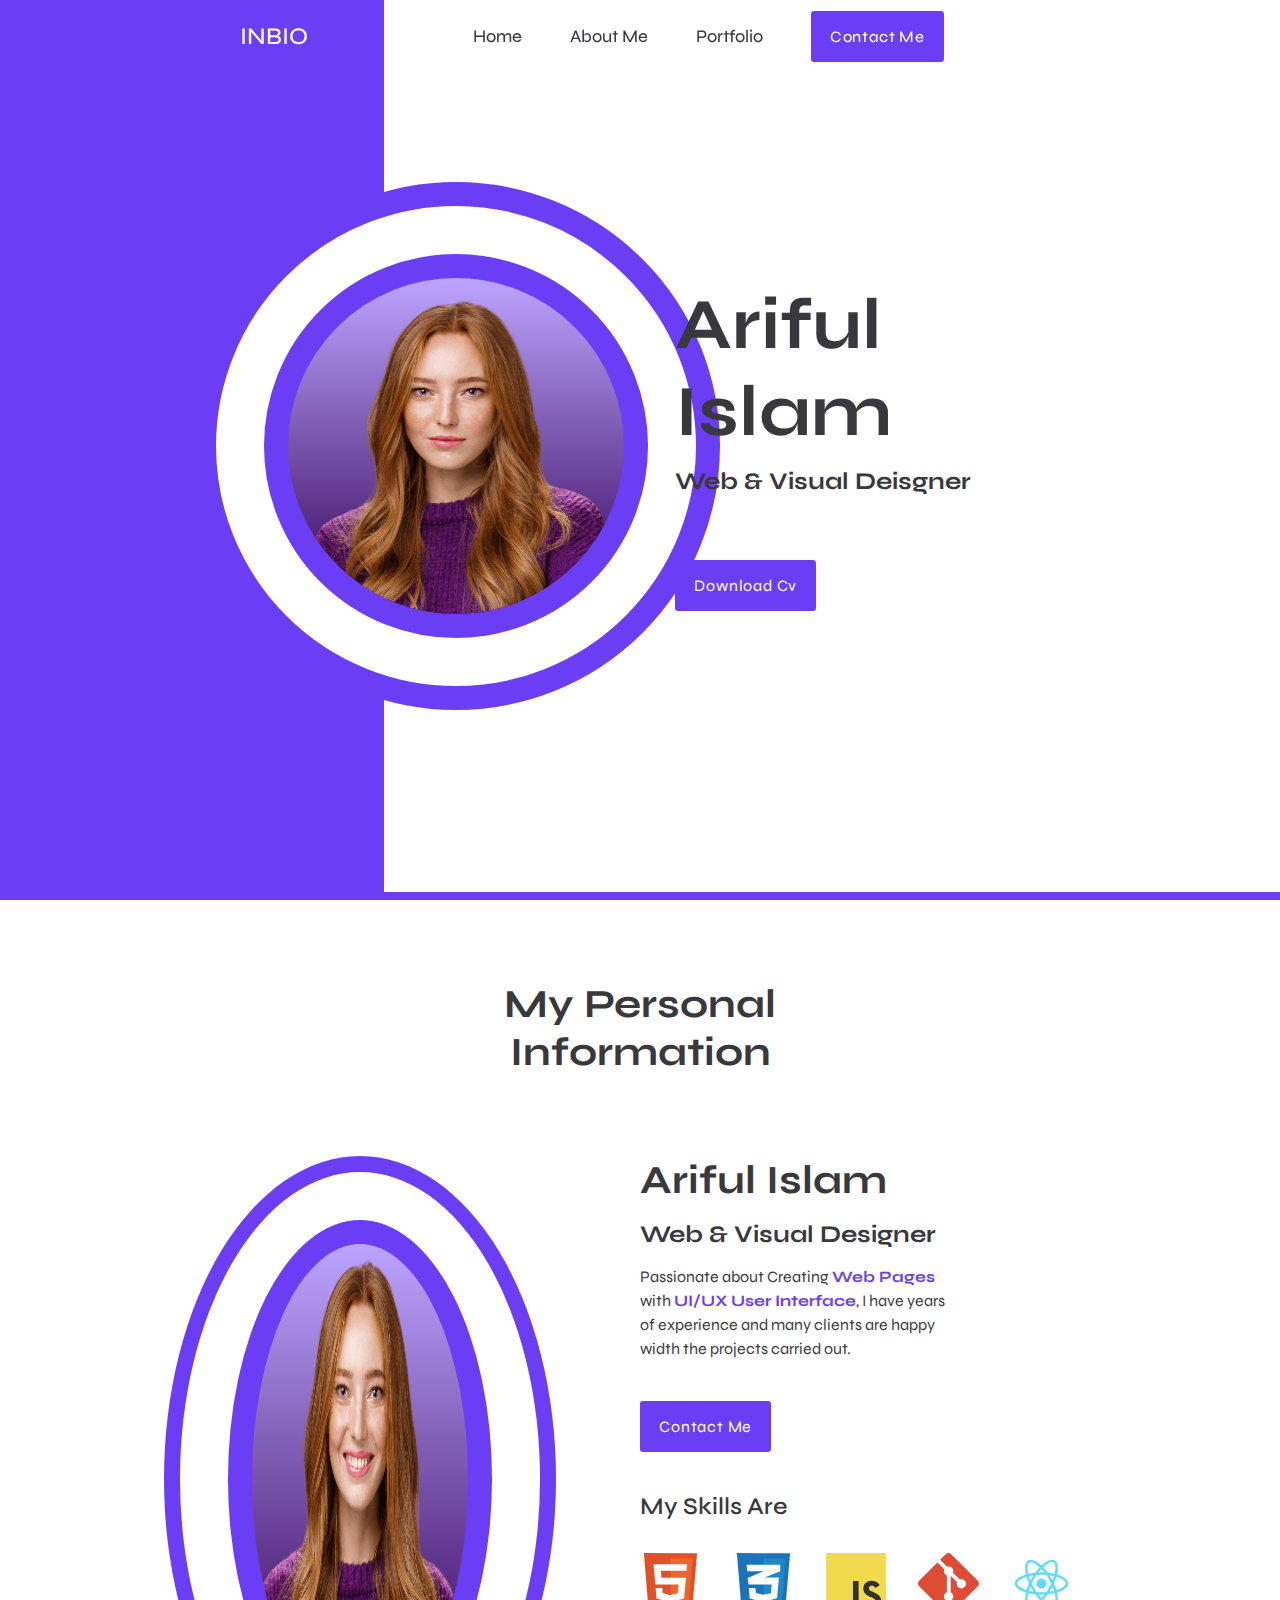
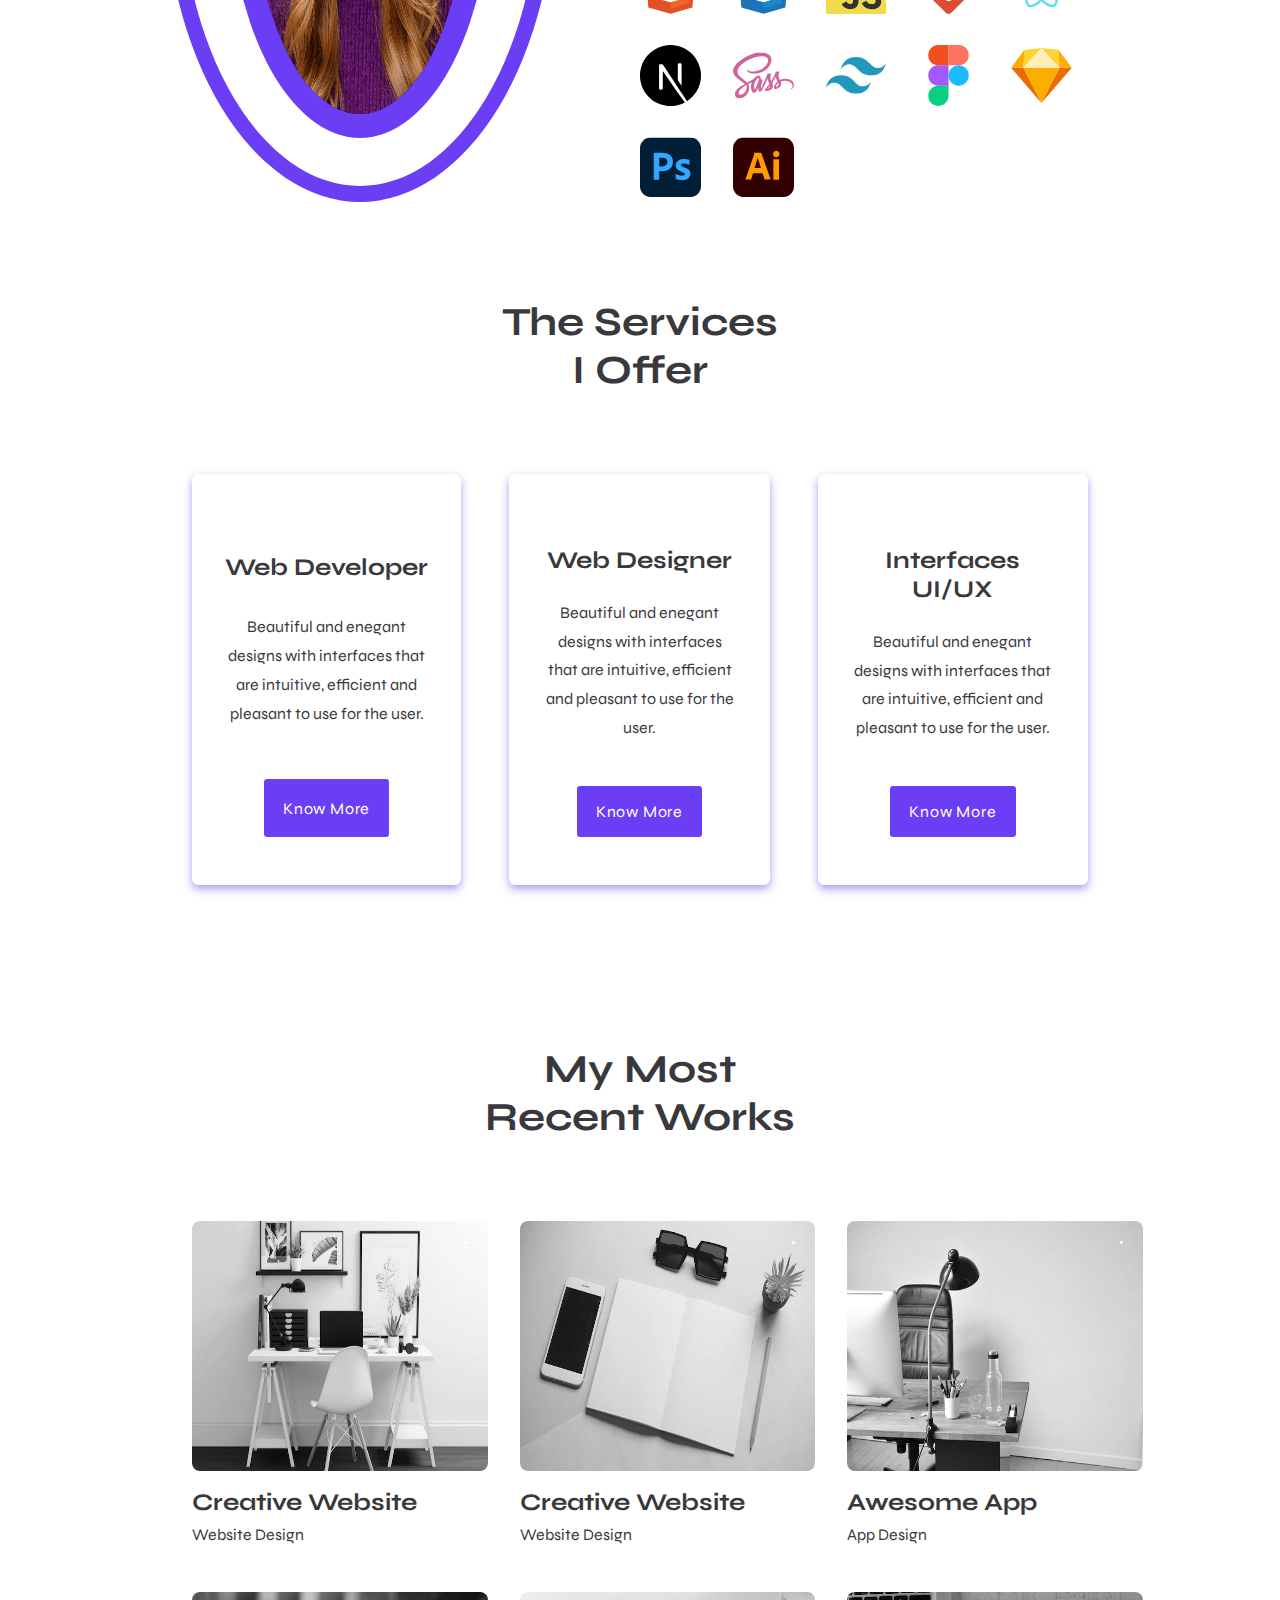
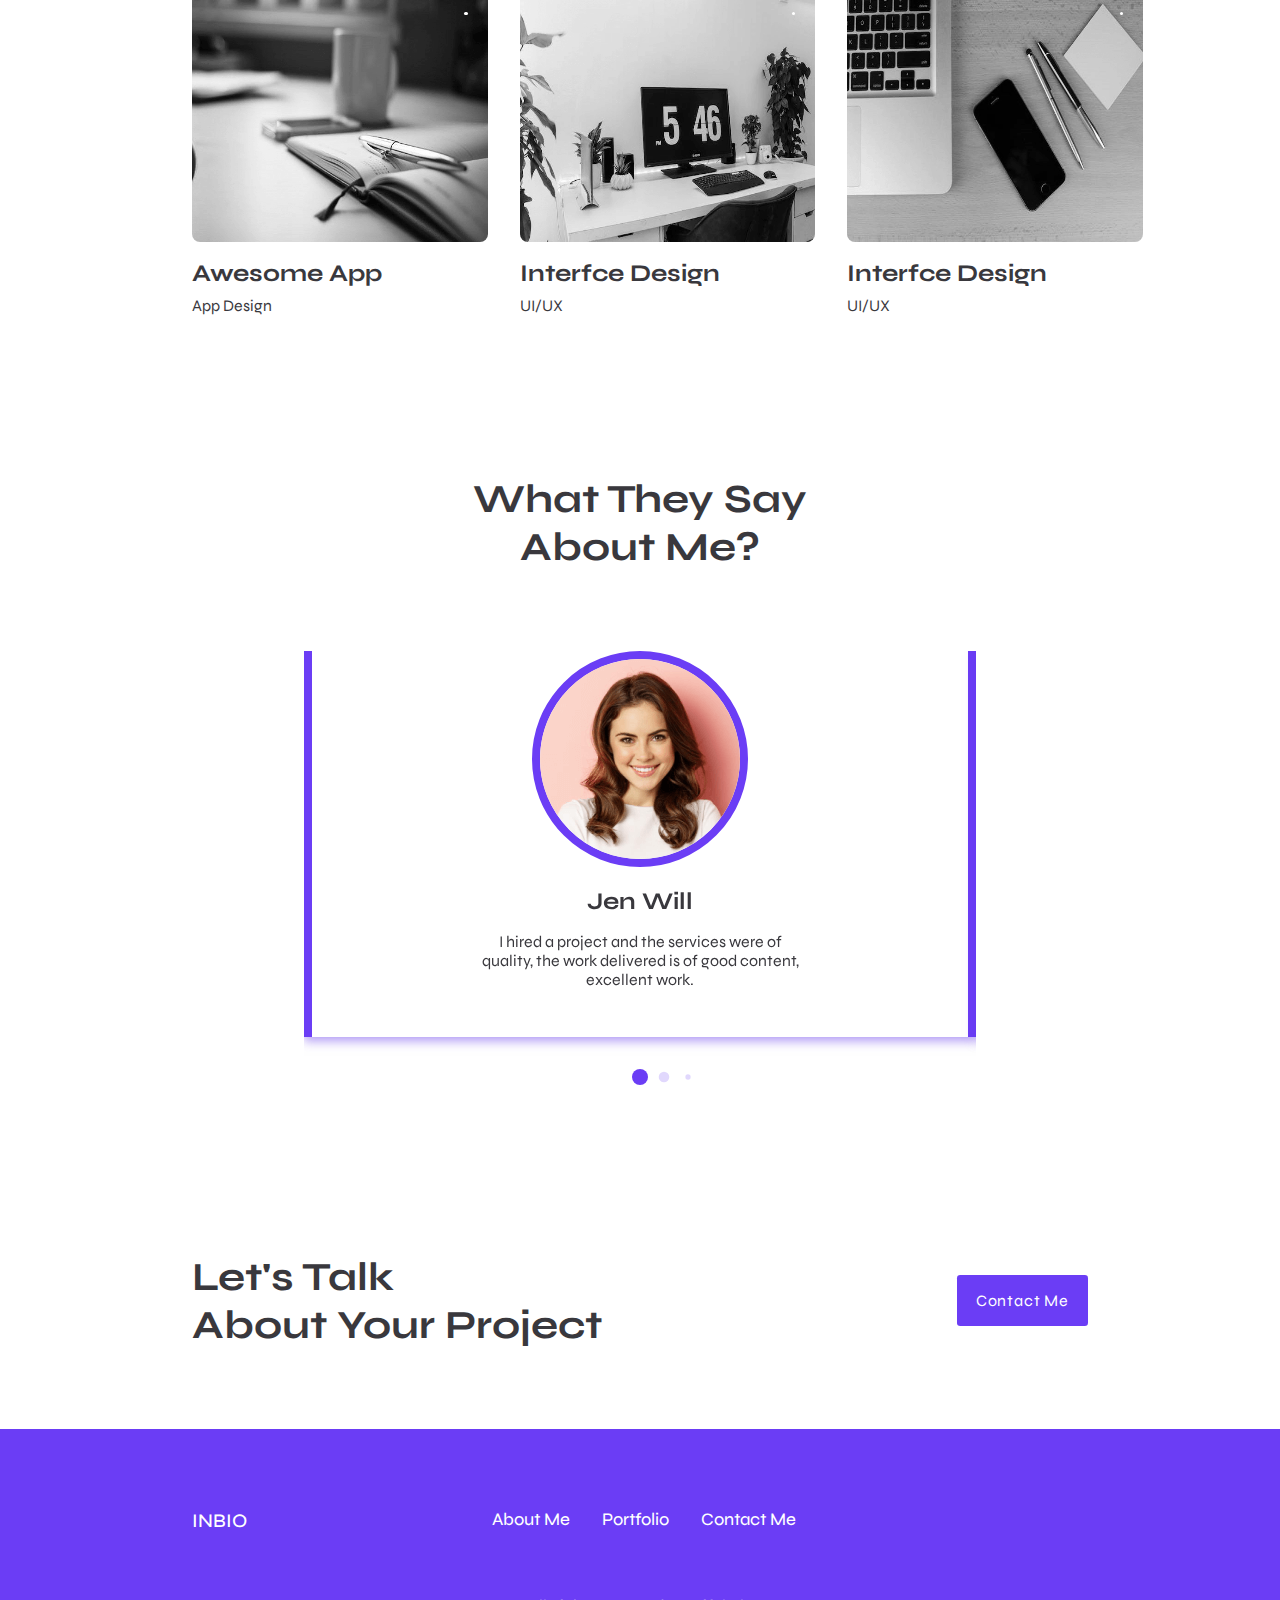
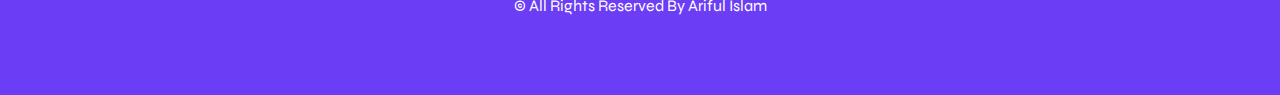
<file: index.html>
<!DOCTYPE html>
<html lang="en">
<head>
    <meta charset="UTF-8">
    <meta name="viewport" content="width=device-width, initial-scale=1.0">
    <!---------------------- Font Awesome cdn link ---------------------->
    <link rel="stylesheet" href="https://cdnjs.cloudflare.com/ajax/libs/font-awesome/6.5.1/css/all.min.css" integrity="sha512-DTOQO9RWCH3ppGqcWaEA1BIZOC6xxalwEsw9c2QQeAIftl+Vegovlnee1c9QX4TctnWMn13TZye+giMm8e2LwA==" crossorigin="anonymous" referrerpolicy="no-referrer" />
    <!---------------------- aso animation cdn link ---------------------->
    <link rel="stylesheet" href="https://unpkg.com/aos@next/dist/aos.css" />
    <!---------------------- swiper js css cdn link ---------------------->
    <link rel="stylesheet" href="https://cdn.jsdelivr.net/npm/swiper@11/swiper-bundle.min.css" />
    <!---------------------- css file link ---------------------->
    <link rel="stylesheet" href="style.css">
    <title>Personal Portfolio</title>
</head> 
<body>
<!---------------------- header start ---------------------->
    <header id="header">
        <nav class="flex_between" id="nav">
            <a href="index.html" class="logo">Inbio</a>

            <div class="nav_group">
                <ul class="nav_list">
                    <li><a href="index.html" class="nav_link">Home</a></li>
                    <li><a href="about.html" class="nav_link">About Me</a></li>
                    <li><a href="work.html" class="nav_link">Portfolio</a></li>
                    <li><a href="contact.html" class="nav_link nav_button button">Contact Me</a></li>

                    <div class="nav_close">
                        <i class="fa fa-xmark"></i>
                    </div>
                </ul>
                <!-- theme icon -->
                <div>
                    <i class="fa-regular fa-moon theme"></i>
                </div>

                <!-- menu icon -->
                <div>
                    <i class="fa fa-bars menu"></i>
                </div>
            </div>
        </nav>
    </header>
    
<!---------------------- hero start ---------------------->
    <main id="main">
        <section class="hero section">
            <div class="hero_left_content grid">
                <div class="ractangle"></div>
                <div class="perfil_container">
                    <div class="perfil_content grid">
                        <img src="./images/home-perfil.png" alt="img" class="hero_img">
                    </div>
                </div>
            </div>
            <div class="hero_right_content">
                <div class="hero_data">
                    <h1 class="hero_name">Ariful Islam</h1>
                    <h2 class="hero_profession">Web & Visual Deisgner</h2>

                    <div class="hero_social social_link">
                        <a href="https://www.github.com" class="hero_social_link" target="_blank"><i class="fa-brands fa-github"></i></a>
                        <a href="https://www.linkedin.com" class="hero_social_link" target="_blank"><i class="fa-brands fa-linkedin"></i></a>
                        <a href="https://www.whatsapp.com" class="hero_social_link" target="_blank"><i class="fa-brands fa-whatsapp"></i></a>
                    </div>
                </div>
                <a href="" class="hero_button button" download="">Download Cv</a>
            </div>
        </section>
    </main>

<!---------------------- hero start ---------------------->
    <section class="about ">
        <h1 class="title about_title">My Personal <br> Information</h1>

        <div class="about_container grid">
            <div class="about_left_content">
                <div>
                    <img src="images/about-perfil.png" alt="img" class="about_img">
                </div>
            </div>

            <div class="about_right_content">
                <h1 class="about_name">Ariful Islam</h1>
                <h2 class="about_profession">Web & Visual Designer</h2>
                <p class="about_desc">Passionate about Creating <b>Web Pages</b> with <b>UI/UX User Interface</b>, I have years of experience and many clients are happy width the projects carried out.</p>
                <a href="#" class="about_button button">Contact Me</a>

                <div class="about_skills">
                    <p class="about_skill_title">My Skills Are</p>

                    <div class="about_skill_container">
                        <a href="#"><img src="images/about-html.svg" alt="img" class="about_skill_img"></a>
                        <a href="#"><img src="images/about-css.svg" alt="img" class="about_skill_img"></a>
                        <a href="#"><img src="images/about-javascript.svg" alt="img" class="about_skill_img"></a>
                        <a href="#"><img src="images/about-git.svg" alt="img" class="about_skill_img"></a>
                        <a href="#"><img src="images/about-react.svg" alt="img" class="about_skill_img"></a>
                        <a href="#"><img src="images/about-next-js.svg" alt="img" class="about_skill_img"></a>
                        <a href="#"><img src="images/about-sass.svg" alt="img" class="about_skill_img"></a>
                        <a href="#"><img src="images/about-tailwind-css.svg" alt="img" class="about_skill_img"></a>
                        <a href="#"><img src="images/about-figma.svg" alt="img" class="about_skill_img"></a>
                        <a href="#"><img src="images/about-sketch.svg" alt="img" class="about_skill_img"></a>
                        <a href="#"><img src="images/about-photoshop.svg" alt="img" class="about_skill_img"></a>
                        <a href="#"><img src="images/about-illustrator.svg" alt="img" class="about_skill_img"></a>
                    </div>
                </div>
            </div>
        </div>
    </section>

<!---------------------- services start ---------------------->
    <section class="services section">
        <h1 class="title">The Services <br> I Offer</h1>
        <div class="serivces_container">
            <article class="services_card" id="1">
                <i class="fa-solid fa-code"></i>
                <h2>Web Developer</h2>
                <p class="services_desc">
                    Beautiful and enegant designs with interfaces that are intuitive, efficient and pleasant to use for the user.
                </p>
                <button class="services_button button">Know More</button>

                <div class="services_modal">
                    <div class="services_modal_content">
                        <i class="fa-solid fa-xmark services_modal_close"></i>
                        <h2 class="services_modal_title">Web Developer</h2>
                        <ul class="services_modal_list">
                            <li class="services_modal_item">Create professional and quality websites at the client's request.</li>
                            <li class="services_modal_item">I do web design in prototypes.</li>
                            <li class="services_modal_item">I position your website with advanced SEO.</li>
                            <li class="services_modal_item">I solve performance problems on web pages.</li>
                            
                        </ul>
                    </div>
                </div>
            </article>

            <article class="services_card" id="2">
                <i class="fa-solid fa-pen-nib"></i>
                <h2>Web Designer</h2>
                <p class="services_desc">
                    Beautiful and enegant designs with interfaces that are intuitive, efficient and pleasant to use for the user.
                </p>
                <button class="services_button button">Know More</button>

                <div class="services_modal">
                    <div class="services_modal_content">
                        <i class="fa-solid fa-xmark services_modal_close"></i>
                        <h2 class="services_modal_title">Web Designer</h2>
                        <ul class="services_modal_list">
                            <li class="services_modal_item">Create professional and quality websites at the client's request.</li>
                            <li class="services_modal_item">I do web design in prototypes.</li>
                            <li class="services_modal_item">I position your website with advanced SEO.</li>
                            <li class="services_modal_item">I solve performance problems on web pages.</li>
                        </ul>
                    </div>
                </div>
            </article>

            <article class="services_card" id="3">
                <i class="fa-solid fa-film"></i>
                <h2>Interfaces UI/UX</h2>
                <p class="services_desc">
                    Beautiful and enegant designs with interfaces that are intuitive, efficient and pleasant to use for the user.
                </p>
                <button class="services_button button">Know More</button>

                <div class="services_modal">
                    <div class="services_modal_content">
                        <i class="fa-solid fa-xmark services_modal_close"></i>
                        <h2 class="services_modal_title">Interfaces UI/UX</h2>
                        <ul class="services_modal_list">
                            <li class="services_modal_item">Create professional and quality websites at the client's request.</li>
                            <li class="services_modal_item">I do web design in prototypes.</li>
                            <li class="services_modal_item">I position your website with advanced SEO.</li>
                            <li class="services_modal_item">I solve performance problems on web pages.</li>
                        </ul>
                    </div>
                </div>
            </article>
        </div>
   </section>

<!---------------------- work start ---------------------->
    <section class="work section">
        <h1 class="title">My Most <br> Recent Works</h1>

        <div class="work_container">
            <article class="work_card">
                <a href="#" target="_blank" class="work_link">
                    <img src="images/work-1.png" alt="img" class="work_img">
                    <i class="fa fa-arrow-circle-right work_icon"></i>
                </a>

                <h2 class="work_title">Creative Website</h2>
                <span class="work_subtitle">Website Design</span>
            </article>

            <article class="work_card">
                <a href="#" target="_blank" class="work_link">
                    <img src="images/work-2.png" alt="img" class="work_img">
                    <i class="fa fa-arrow-circle-right work_icon"></i>
                </a>

                <h2 class="work_title">Creative Website</h2>
                <span class="work_subtitle">Website Design</span>
            </article>

            <article class="work_card">
                <a href="#" target="_blank" class="work_link">
                    <img src="images/work-3.png" alt="img" class="work_img">
                    <i class="fa fa-arrow-circle-right work_icon"></i>
                </a>

                <h2 class="work_title">Awesome App</h2>
                <span class="work_subtitle">App Design</span>
            </article>

            <article class="work_card">
                <a href="#" target="_blank" class="work_link">
                    <img src="images/work-4.png" alt="img" class="work_img">
                    <i class="fa fa-arrow-circle-right work_icon"></i>
                </a>

                <h2 class="work_title">Awesome App</h2>
                <span class="work_subtitle">App Design</span>
            </article>

            <article class="work_card">
                <a href="#" target="_blank" class="work_link">
                    <img src="images/work-5.png" alt="img" class="work_img">
                    <i class="fa fa-arrow-circle-right work_icon"></i>
                </a>

                <h2 class="work_title">Interfce Design</h2>
                <span class="work_subtitle">UI/UX</span>
            </article>

            <article class="work_card">
                <a href="#" target="_blank" class="work_link">
                    <img src="images/work-6.png" alt="img" class="work_img">
                    <i class="fa fa-arrow-circle-right work_icon"></i>
                </a>

                <h2 class="work_title">Interfce Design</h2>
                <span class="work_subtitle">UI/UX</span>
            </article>
        </div>
    </section>

<!---------------------- testimonial start ---------------------->
    <section class="testimonial section">
        <h1 class="title">What They Say <br> About Me?</h1>

        <div class="testimonial_container swiper mySwiper">
            <div class="testimonial_content swiper-wrapper">
                <article class="testimonial_card grid swiper-slide">
                        <div class="testimonial_border">
                            <img src="images/testimonial-1.png" alt="img" class="testimonial_img">
                        </div>

                        <h2 class="testimonial_name">Jen Will</h2>
                        <p class="testimonial_desc">
                            I hired a project and the services were of quality, the 
                            work delivered is of good content, excellent work.
                        </p>
                </article>

                <article class="testimonial_card grid swiper-slide">
                        <div class="testimonial_border">
                            <img src="images/testimonial-2.png" alt="img" class="testimonial_img">
                        </div>

                        <h2 class="testimonial_name">Real Loz</h2>
                        <p class="testimonial_desc">
                            I hired a project and the services were of quality, the 
                            work delivered is of good content, excellent work.
                        </p>
                </article>

                <article class="testimonial_card grid swiper-slide">
                        <div class="testimonial_border">
                            <img src="images/testimonial-3.png" alt="img" class="testimonial_img">
                        </div>

                        <h2 class="testimonial_name">Mey Doth</h2>
                        <p class="testimonial_desc">
                            I hired a project and the services were of quality, the 
                            work delivered is of good content, excellent work.
                        </p>
                </article>

                <article class="testimonial_card grid swiper-slide">
                        <div class="testimonial_border">
                            <img src="images/testimonial-4.png" alt="img" class="testimonial_img">
                        </div>

                        <h2 class="testimonial_name">Celi Phet</h2>
                        <p class="testimonial_desc">
                            I hired a project and the services were of quality, the 
                            work delivered is of good content, excellent work.
                        </p>
                </article>
            </div>
            <div class="swiper-pagination"></div>
        </div>
   </section>

<!---------------------- contact start ---------------------->
   <section class="contact section flex_between" id="contact">
        <h1 class="title contact_title">Let's Talk <br> About Your Project</h1>

        <a href="Contact.html" class="contact_button button">Contact Me</a>
   </section>

<!---------------------- footer start ---------------------->
    <footer>
        <section class="section footer_container">
            <div class="footer_content flex_between">
                <a href="Index.html" class="footer_logo">INBIO</a>

                <ul class="footer_links">
                    <li><a href="About.html" class="footer_link">About Me</a></li>
                    <li><a href="Work.html" class="footer_link">Portfolio</a></li>
                    <li><a href="Contact.html" class="footer_link">Contact Me</a></li>
                </ul>

                <div class="footer_social">
                    <a href="https://www.facebook.com" target="_blank" class="footer_social_link"><i class="fa-brands fa-facebook"></i></a>
                    <a href="https://www.instagram.com" target="_blank" class="footer_social_link"><i class="fa-brands fa-instagram"></i></a>
                    <a href="https://www.twitter.com" target="_blank" class="footer_social_link"><i class="fa-brands fa-twitter"></i></a>
                    <a href="https://www.linkedin.com" target="_blank" class="footer_social_link"><i class="fa-brands fa-linkedin"></i></a>
                </div>
            </div>

            <span class="footer_copy">
                &#169; All Rights Reserved By Ariful Islam
            </span>
        </section>
   </footer>

<!---------------------- bottom to top ---------------------->
   <a href="#main" class="scroll_up" data-aos="fade-up">
    <i class="fa fa-arrow-up"></i>
    </a>

<!---------------------- aso animation cdn link ---------------------->
    <script src="https://unpkg.com/aos@next/dist/aos.js"></script>
    <script>
    AOS.init();
    </script>

<!---------------------- swiper js script cdn link ---------------------->
    <script src="https://cdn.jsdelivr.net/npm/swiper@11/swiper-bundle.min.js"></script>
<!---------------------- js file link ---------------------->
   <script src="script.js"></script>
</body>
</html>
</file>
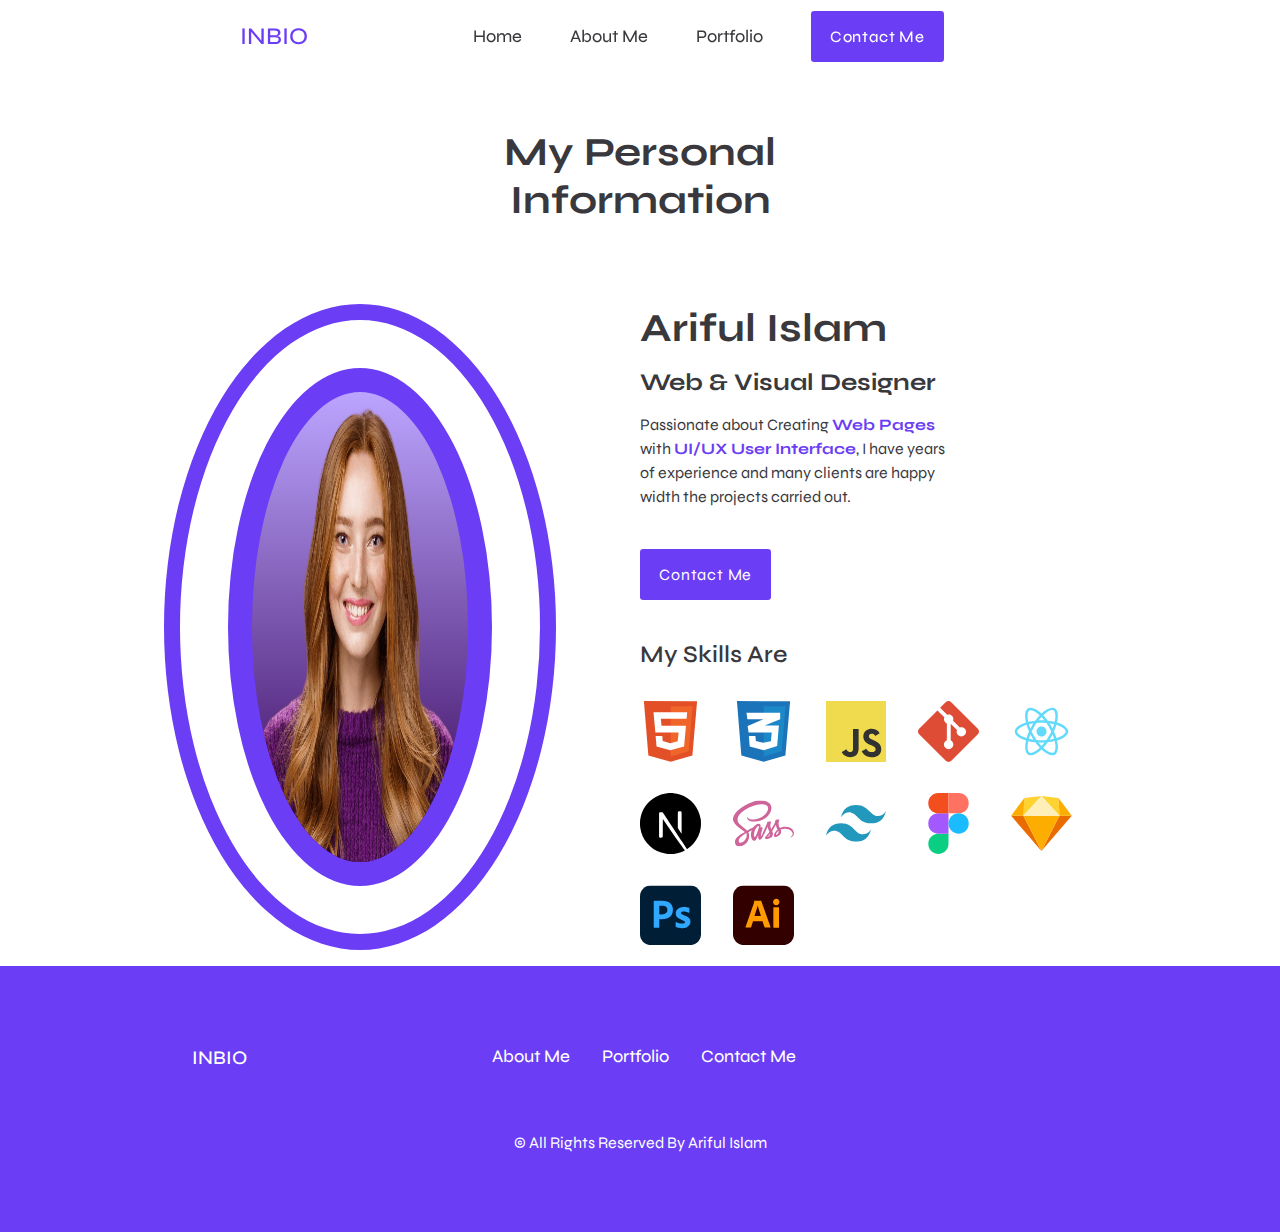
<file: about.html>
<!DOCTYPE html>
<html lang="en">
<head>
    <meta charset="UTF-8">
    <meta name="viewport" content="width=device-width, initial-scale=1.0">
    <!---------------------- Font Awesome cdn link ---------------------->
    <link rel="stylesheet" href="https://cdnjs.cloudflare.com/ajax/libs/font-awesome/6.5.1/css/all.min.css" integrity="sha512-DTOQO9RWCH3ppGqcWaEA1BIZOC6xxalwEsw9c2QQeAIftl+Vegovlnee1c9QX4TctnWMn13TZye+giMm8e2LwA==" crossorigin="anonymous" referrerpolicy="no-referrer" />
    <!---------------------- swiper js css cdn link ---------------------->
    <link rel="stylesheet" href="https://cdn.jsdelivr.net/npm/swiper@11/swiper-bundle.min.css" />
    <!---------------------- css file link ---------------------->
    <link rel="stylesheet" href="style.css">
    <title>Personal Portfolio</title>
</head>
<body>
<!---------------------- header start ---------------------->
    <header id="header">
        <nav class="flex_between pages_header">
            <a href="index.html" class="logo">Inbio</a>

            <div class="nav_group">
                <ul class="nav_list">
                    <li><a href="index.html" class="nav_link">Home</a></li>
                    <li><a href="about.html" class="nav_link">About Me</a></li>
                    <li><a href="work.html" class="nav_link">Portfolio</a></li>
                    <li><a href="contact.html" class="nav_link nav_button button">Contact Me</a></li>

                    <div class="nav_close">
                        <i class="fa fa-xmark"></i>
                    </div>
                </ul>

                <!-- theme icon -->
                <div>
                    <i class="fa-regular fa-moon theme"></i>
                </div>
                
                <!-- menu icon -->
                <div>
                    <i class="fa fa-bars menu"></i>
                </div>
            </div>
        </nav>
    </header>
    
<!---------------------- about start ---------------------->
    <section class="about pages">
        <h1 class="title">My Personal <br> Information</h1>

        <div class="about_container grid">
            <div class="about_left_content">
                <div>
                    <img src="images/about-perfil.png" alt="img" class="about_img">
                </div>
            </div>

            <div class="about_right_content">
                <h1 class="about_name">Ariful Islam</h1>
                <h2 class="about_profession">Web & Visual Designer</h2>
                <p class="about_desc">Passionate about Creating <b>Web Pages</b> with <b>UI/UX User Interface</b>, I have years of experience and many clients are happy width the projects carried out.</p>
                <a href="#" class="about_button button">Contact Me</a>

                <div class="about_skills">
                    <p class="about_skill_title">My Skills Are</p>

                    <div class="about_skill_container">
                        <a href="#"><img src="images/about-html.svg" alt="img" class="about_skill_img"></a>
                        <a href="#"><img src="images/about-css.svg" alt="img" class="about_skill_img"></a>
                        <a href="#"><img src="images/about-javascript.svg" alt="img" class="about_skill_img"></a>
                        <a href="#"><img src="images/about-git.svg" alt="img" class="about_skill_img"></a>
                        <a href="#"><img src="images/about-react.svg" alt="img" class="about_skill_img"></a>
                        <a href="#"><img src="images/about-next-js.svg" alt="img" class="about_skill_img"></a>
                        <a href="#"><img src="images/about-sass.svg" alt="img" class="about_skill_img"></a>
                        <a href="#"><img src="images/about-tailwind-css.svg" alt="img" class="about_skill_img"></a>
                        <a href="#"><img src="images/about-figma.svg" alt="img" class="about_skill_img"></a>
                        <a href="#"><img src="images/about-sketch.svg" alt="img" class="about_skill_img"></a>
                        <a href="#"><img src="images/about-photoshop.svg" alt="img" class="about_skill_img"></a>
                        <a href="#"><img src="images/about-illustrator.svg" alt="img" class="about_skill_img"></a>
                    </div>
                </div>
            </div>
        </div>
    </section>

<!---------------------- footer start ---------------------->
    <footer>
        <section class="section footer_container">
            <div class="footer_content flex_between">
                <a href="Index.html" class="footer_logo">INBIO</a>

                <ul class="footer_links">
                    <li><a href="About.html" class="footer_link">About Me</a></li>
                    <li><a href="Work.html" class="footer_link">Portfolio</a></li>
                    <li><a href="Contact.html" class="footer_link">Contact Me</a></li>
                </ul>

                <div class="footer_social">
                    <a href="" target="_blank" class="footer_social_link"><i class="fa-brands fa-facebook"></i></a>
                    <a href="" target="_blank" class="footer_social_link"><i class="fa-brands fa-instagram"></i></a>
                    <a href="" target="_blank" class="footer_social_link"><i class="fa-brands fa-twitter"></i></a>
                    <a href="" target="_blank" class="footer_social_link"><i class="fa-brands fa-linkedin"></i></a>
                </div>
            </div>

            <span class="footer_copy">
                &#169; All Rights Reserved By Ariful Islam
            </span>
        </section>
   </footer>


<!---------------------- swiper js script cdn link ---------------------->
<script src="https://cdn.jsdelivr.net/npm/swiper@11/swiper-bundle.min.js"></script>
<!---------------------- js file link ---------------------->
   <script src="script.js"></script>
</body>
</html>
</file>
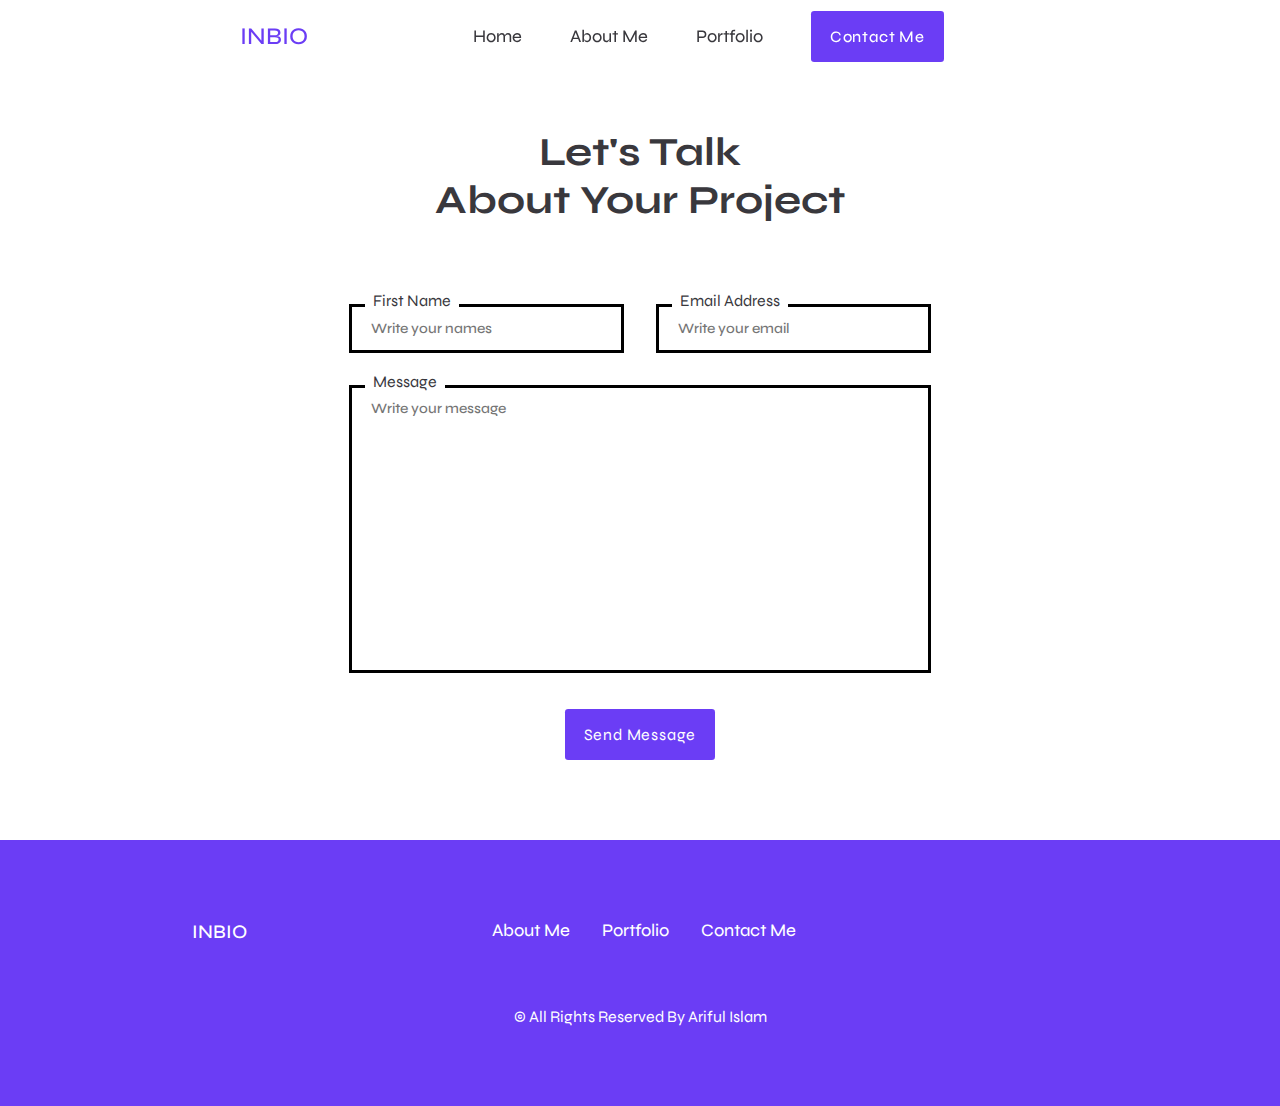
<file: contact.html>
<!DOCTYPE html>
<html lang="en">
<head>
    <meta charset="UTF-8">
    <meta name="viewport" content="width=device-width, initial-scale=1.0">
    <!---------------------- Font Awesome cdn link ---------------------->
    <link rel="stylesheet" href="https://cdnjs.cloudflare.com/ajax/libs/font-awesome/6.5.1/css/all.min.css" integrity="sha512-DTOQO9RWCH3ppGqcWaEA1BIZOC6xxalwEsw9c2QQeAIftl+Vegovlnee1c9QX4TctnWMn13TZye+giMm8e2LwA==" crossorigin="anonymous" referrerpolicy="no-referrer" />
    <!---------------------- swiper js css cdn link ---------------------->
    <link rel="stylesheet" href="https://cdn.jsdelivr.net/npm/swiper@11/swiper-bundle.min.css" />
    <!---------------------- css file link ---------------------->
    <link rel="stylesheet" href="style.css">
    <title>Personal Portfolio</title>
</head>
<body>
<!---------------------- header start ---------------------->
    <header id="header">
        <nav class="flex_between pages_header">
            <a href="index.html" class="logo">Inbio</a>

            <div class="nav_group">
                <ul class="nav_list">
                    <li><a href="index.html" class="nav_link">Home</a></li>
                    <li><a href="about.html" class="nav_link">About Me</a></li>
                    <li><a href="work.html" class="nav_link">Portfolio</a></li>
                    <li><a href="contact.html" class="nav_link nav_button button">Contact Me</a></li>

                    <div class="nav_close">
                        <i class="fa fa-xmark"></i>
                    </div>
                </ul>

                <!-- theme icon -->
                <div>
                    <i class="fa-regular fa-moon theme"></i>
                </div>

                <!-- menu icon -->
                <div>
                    <i class="fa fa-bars menu"></i>
                </div>
            </div>
        </nav>
    </header>

    <!---------------------- contact start ---------------------->
    <main class="main pages">
        <section class="contact section">
            <h1 class="title">Let's Talk <br> About Your Project</h1>
    
                <form action="" class="contact_form" id="contact_form">
                    <div class="contact_group">
                        <div class="contact_box">
                            <input type="text" name="user_name" id="name" required placeholder="Write your names" class="contact_input">
                            <label for="" class="contact_label">First Name</label>
                        </div>
    
                        <div class="contact_box">
                            <input type="email" name="user_email" id="email" required placeholder="Write your email" class="contact_input">
                            <label for="email" class="contact_label">Email Address</label>
                        </div>
                    </div>
    
                    <div class="contact_box contact_area_box">
                        <textarea name="user_message" id="message" class="contact_input contact_area" required placeholder="Write your message"></textarea>
                        <label for="message" class="contact_label">Message</label>
                    </div>
    
                    <button type="submit" class="contact_send button">Send Message</button>
                </form>
        </section>
       </main>

<!---------------------- footer start ---------------------->
    <footer>
        <section class="section footer_container">
            <div class="footer_content flex_between">
                <a href="Index.html" class="footer_logo">INBIO</a>

                <ul class="footer_links">
                    <li><a href="About.html" class="footer_link">About Me</a></li>
                    <li><a href="Work.html" class="footer_link">Portfolio</a></li>
                    <li><a href="Contact.html" class="footer_link">Contact Me</a></li>
                </ul>

                <div class="footer_social">
                    <a href="" target="_blank" class="footer_social_link"><i class="fa-brands fa-facebook"></i></a>
                    <a href="" target="_blank" class="footer_social_link"><i class="fa-brands fa-instagram"></i></a>
                    <a href="" target="_blank" class="footer_social_link"><i class="fa-brands fa-twitter"></i></a>
                    <a href="" target="_blank" class="footer_social_link"><i class="fa-brands fa-linkedin"></i></a>
                </div>
            </div>

            <span class="footer_copy">
                &#169; All Rights Reserved By Ariful Islam
            </span>
        </section>
   </footer>


<!---------------------- swiper js script cdn link ---------------------->
<script src="https://cdn.jsdelivr.net/npm/swiper@11/swiper-bundle.min.js"></script>
<!---------------------- js file link ---------------------->
   <script src="script.js"></script>
</body>
</html>
</file>
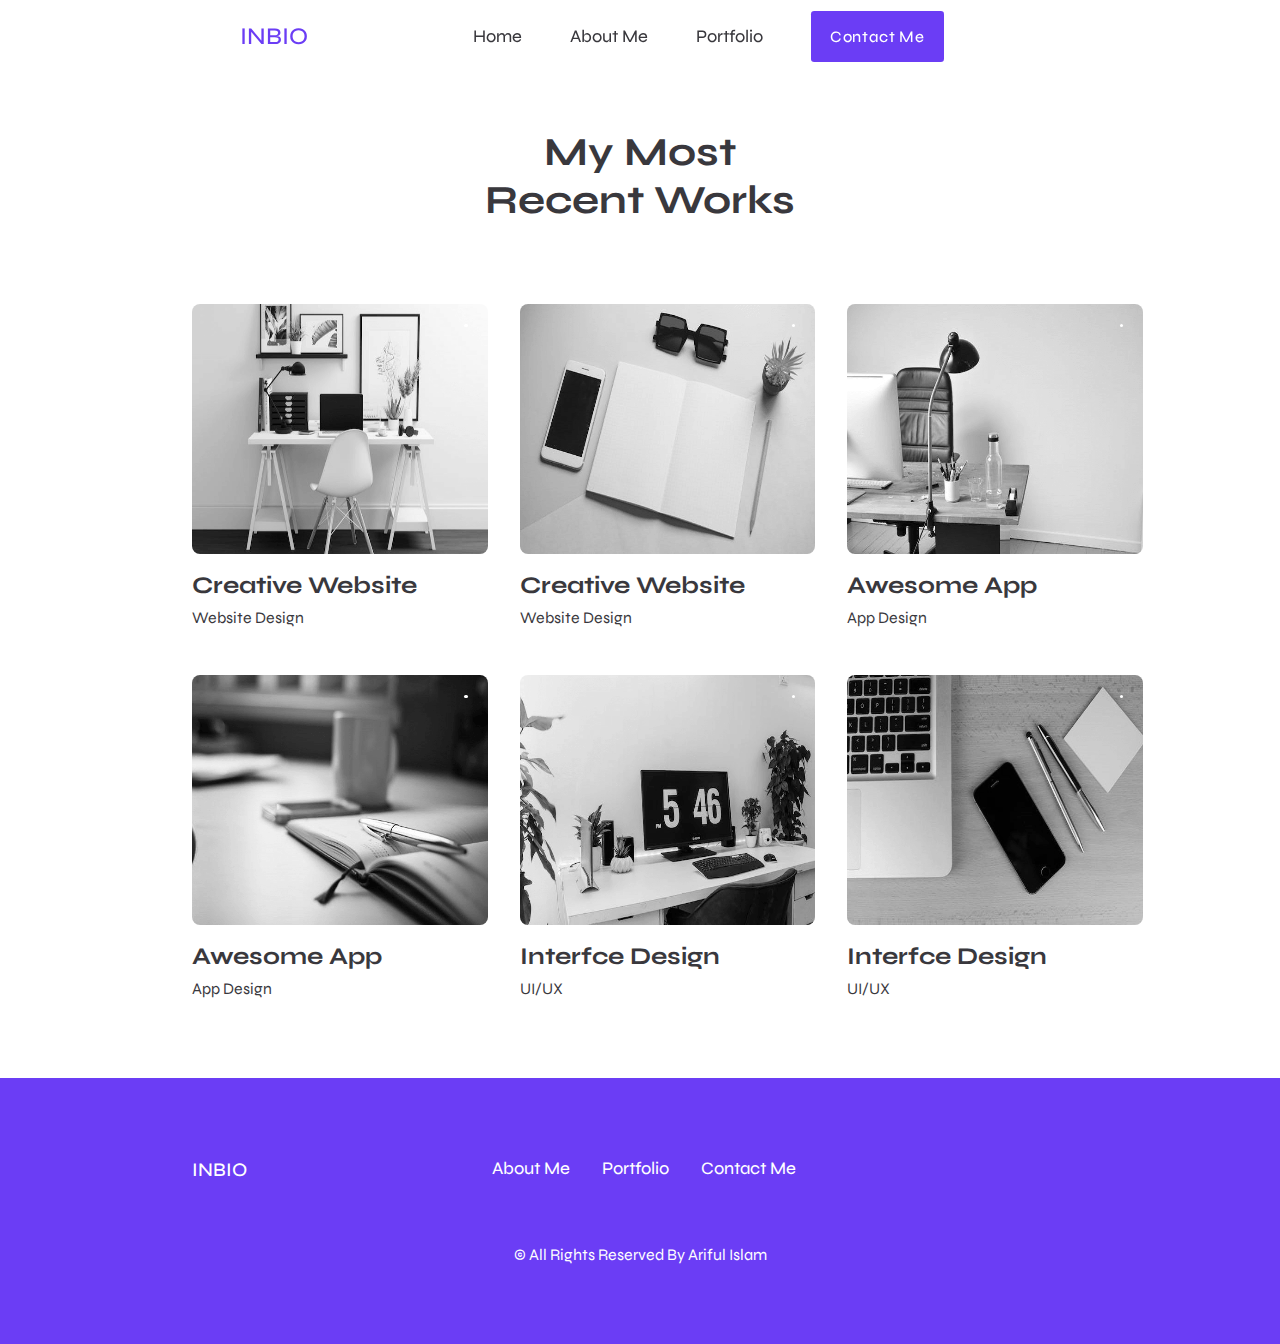
<file: work.html>
<!DOCTYPE html>
<html lang="en">
<head>
    <meta charset="UTF-8">
    <meta name="viewport" content="width=device-width, initial-scale=1.0">
    <!---------------------- Font Awesome cdn link ---------------------->
    <link rel="stylesheet" href="https://cdnjs.cloudflare.com/ajax/libs/font-awesome/6.5.1/css/all.min.css" integrity="sha512-DTOQO9RWCH3ppGqcWaEA1BIZOC6xxalwEsw9c2QQeAIftl+Vegovlnee1c9QX4TctnWMn13TZye+giMm8e2LwA==" crossorigin="anonymous" referrerpolicy="no-referrer" />
    <!---------------------- swiper js css cdn link ---------------------->
    <link rel="stylesheet" href="https://cdn.jsdelivr.net/npm/swiper@11/swiper-bundle.min.css" />
    <!---------------------- css file link ---------------------->
    <link rel="stylesheet" href="style.css">
    <title>Personal Portfolio</title>
</head>
<body>
<!---------------------- header start ---------------------->
    <header id="header">
        <nav class="flex_between pages_header">
            <a href="index.html" class="logo">Inbio</a>

            <div class="nav_group">
                <ul class="nav_list">
                    <li><a href="index.html" class="nav_link">Home</a></li>
                    <li><a href="about.html" class="nav_link">About Me</a></li>
                    <li><a href="work.html" class="nav_link">Portfolio</a></li>
                    <li><a href="contact.html" class="nav_link nav_button button">Contact Me</a></li>

                    <div class="nav_close">
                        <i class="fa fa-xmark"></i>
                    </div>
                </ul>

                <!-- theme icon -->
                <div>
                    <i class="fa-regular fa-moon theme"></i>
                </div>

                <!-- menu icon -->
                <div>
                    <i class="fa fa-bars menu"></i>
                </div>
            </div>
        </nav>
    </header>

<!---------------------- work start ---------------------->
    <section class="work section pages">
        <h1 class="title">My Most <br> Recent Works</h2>

        <div class="work_container">
            <article class="work_card">
                <a href="#" target="_blank" class="work_link">
                    <img src="images/work-1.png" alt="img" class="work_img">
                    <i class="fa fa-arrow-circle-right work_icon"></i>
                </a>

                <h2 class="work_title">Creative Website</h2>
                <span class="work_subtitle">Website Design</span>
            </article>

            <article class="work_card">
                <a href="#" target="_blank" class="work_link">
                    <img src="images/work-2.png" alt="img" class="work_img">
                    <i class="fa fa-arrow-circle-right work_icon"></i>
                </a>

                <h2 class="work_title">Creative Website</h2>
                <span class="work_subtitle">Website Design</span>
            </article>

            <article class="work_card">
                <a href="#" target="_blank" class="work_link">
                    <img src="images/work-3.png" alt="img" class="work_img">
                    <i class="fa fa-arrow-circle-right work_icon"></i>
                </a>

                <h2 class="work_title">Awesome App</h2>
                <span class="work_subtitle">App Design</span>
            </article>

            <article class="work_card">
                <a href="#" target="_blank" class="work_link">
                    <img src="images/work-4.png" alt="img" class="work_img">
                    <i class="fa fa-arrow-circle-right work_icon"></i>
                </a>

                <h2 class="work_title">Awesome App</h2>
                <span class="work_subtitle">App Design</span>
            </article>

            <article class="work_card">
                <a href="#" target="_blank" class="work_link">
                    <img src="images/work-5.png" alt="img" class="work_img">
                    <i class="fa fa-arrow-circle-right work_icon"></i>
                </a>

                <h2 class="work_title">Interfce Design</h2>
                <span class="work_subtitle">UI/UX</span>
            </article>

            <article class="work_card">
                <a href="#" target="_blank" class="work_link">
                    <img src="images/work-6.png" alt="img" class="work_img">
                    <i class="fa fa-arrow-circle-right work_icon"></i>
                </a>

                <h2 class="work_title">Interfce Design</h2>
                <span class="work_subtitle">UI/UX</span>
            </article>
        </div>
    </section>

<!---------------------- footer start ---------------------->
    <footer>
        <section class="section footer_container">
            <div class="footer_content flex_between">
                <a href="Index.html" class="footer_logo">INBIO</a>

                <ul class="footer_links">
                    <li><a href="About.html" class="footer_link">About Me</a></li>
                    <li><a href="Work.html" class="footer_link">Portfolio</a></li>
                    <li><a href="Contact.html" class="footer_link">Contact Me</a></li>
                </ul>

                <div class="footer_social">
                    <a href="" target="_blank" class="footer_social_link"><i class="fa-brands fa-facebook"></i></a>
                    <a href="" target="_blank" class="footer_social_link"><i class="fa-brands fa-instagram"></i></a>
                    <a href="" target="_blank" class="footer_social_link"><i class="fa-brands fa-twitter"></i></a>
                    <a href="" target="_blank" class="footer_social_link"><i class="fa-brands fa-linkedin"></i></a>
                </div>
            </div>

            <span class="footer_copy">
                &#169; All Rights Reserved By Ariful Islam
            </span>
        </section>
   </footer>


<!---------------------- swiper js script cdn link ---------------------->
<script src="https://cdn.jsdelivr.net/npm/swiper@11/swiper-bundle.min.js"></script>
<!---------------------- js file link ---------------------->
   <script src="script.js"></script>
</body>
</html>
</file>
<file: style.css>
/*---------------------- google font cdn ----------------------*/
@import url('https://fonts.googleapis.com/css2?family=Syne:wght@400;500;600;700;800&display=swap');

/*---------------------- reset code ----------------------*/
*{
    margin: 0;
    padding: 0;
    resize: none;
    border: none;
    outline: none;
    list-style: none;
    text-decoration: none;
    box-sizing: border-box;
    font-family: 'Syne', sans-serif;
}

/*---------------------- css variables ----------------------*/
:root{
    --primary-color: #6B3DF5;

    --text-color-1: #39383d;

    --white-color: white;
    --black-color: black;

    --link-color: white;

    --normal-font: .938rem;

    --shadow-color: rgb(97, 51, 235, 0.5);
}

/*---------------------- default style ----------------------*/
.flex_between{
    display: flex;
    justify-content: space-between;
}

.grid{
    display: grid;
    place-items: center;
}

.button{
    padding: 1rem 1.2rem;
    cursor: pointer;
    border-radius: .2rem;
    display: inline-block;
    background-color: var(--primary-color);
    color: var(--link-color);
    letter-spacing: .8px;
    font-size: 1rem!important;
    transition: background-color .4s, box-shadow .4s, transform .4s!important;
}

.button:hover{
    background-color: var(--primary-color);
    box-shadow: 0 .5rem 1.5rem var(--shadow-color);
    transform: translateY(-.3rem);
}

a{
    display: block;
}

h1{font-size: 2.5rem;}

section{
    padding-block: 5rem 1rem;
}

.section{
    padding: 5rem 12rem;
}

.social_link{
    gap: 2rem;
    display: flex;
}

.social_link a{
    font-size: 1.5rem;
}

html{
    scroll-behavior: smooth;
}

body{
    color: var(--text-color-1);
    background-color: var(--white-color);
}

.title{
    margin-bottom: 5rem;
    font-weight: 700;
    text-align: center;
    color: var(--text-color-1);
}

/*---------------------- header start ----------------------*/
header nav{
    width: 100%;
    height: 4.5rem;
    padding: 0 15rem;
    align-items: center;
    position: fixed;
    left: 0;
    top: 0;
    z-index: 99;
    transition: background-color .4s;
}

.logo{
    font-size: 1.5rem;
    font-weight: 500;
    color: var(--link-color);
    text-transform: uppercase;
}

.nav_group{
    gap: 3rem;
    display: flex;
    place-items: center;
}

.nav_list{
    gap: 3rem;
    display: flex;
    align-items: center;
}

.nav_link{
    font-weight: 450;
    font-size: 1.1rem;
    transition: color .4s;
    color: var(--text-color-1);
}

.nav_link:hover{
    color: var(--primary-color);
}

.nav_button{
    transform: none!important;
    color: var(--link-color);
}

.nav_button:hover{
    color: var(--link-color);
}

.scroll_header{
    background-color: var(--white-color);
    box-shadow: 0 2px 16px var(--shadow-color);
}

.scroll_header :is(.logo){
    color: var(--primary-color);
}

.scroll_header :is(.theme, .menu){
    color: var(--primary-color);
}

.menu,
.nav_close{
    display: none;
}

/*---------------------- hero start ----------------------*/
.theme{
    font-size: 1.5rem;
    cursor: pointer;
    color: var(--primary-color);
}

body.dark_theme{
    --text-color-1: white;

    --white-color: black;
    --black-color: white;
    
    --link-color: white;
}

.dark_theme :is(.work_icon){
    background-color: var(--link-color);
}

.dark_theme :is(.pages_header) .logo,
.dark_theme :is(.menu, .nav_close),
.dark_theme :is(.theme, .logo),
.dark_theme .pages_header .menu,
.dark_theme .pages_header .theme,
.dark_theme .scroll_up
{
    color: var(--link-color);
}

.dark_theme :is(.services_card){
    box-shadow: 0 4px 8px var(--shadow-color), 2px -2px 8px var(--shadow-color);
}

.dark_theme :is(.services_card):hover{
    box-shadow: 0 10px 20px var(--shadow-color), 0px -4px 24px var(--shadow-color);
}

/*---------------------- hero start ----------------------*/
.hero{
    display: grid;
    height: 100vh;
    align-items: center;
    grid-template-columns: 45% 50%;
    border-bottom: .5rem solid var(--primary-color);
}

.hero_left_content{
    width: 100%;
    height: 100%;
}

.ractangle{
    width: 30%;
    height: 100%;
    left: 0;
    top: 0;
    z-index: -1;
    position: absolute;
    background-color: var(--primary-color);
}

.perfil_container{
    width: 33rem;
    height: 33rem;
    margin-left: auto;
    border-radius: 50%;
    padding: 3rem;
    background-color: var(--white-color);
    border: 1.5rem solid var(--primary-color);
}

.perfil_content{
    width: 100%;
    height: 100%;
    overflow: hidden;
    border-radius: 50%;
    border: 1.5rem solid var(--primary-color);
    background: linear-gradient(to bottom, #bca5ff, rgb(51, 0, 85));
}

.hero_img{
    width: 100%;
    height: 95%;
    margin-top: auto;
}

.hero_right_content{
    padding-left: 5rem;    
    color: var(--text-color-1);
}

.hero_social{
    flex-direction: column;
    position: absolute;
    right: 8rem;
    top: 50%;
}

.hero_social_link{
    color: var(--primary-color);
    transition: transform .4s;
}

.hero_social_link:hover{
    transform: translateX(-.5rem);
}

.hero_name{
    font-size: 4.5rem;
}

.hero_profession{
    margin-top: .8rem;
}

.hero_button{
    margin-top: 4rem;
}

/*---------------------- about start ----------------------*/
.about{
    padding-inline: 5rem;
}

.about_container{
    grid-template-columns: 50% 50%;
}

.about_left_content{
    width: 70%;
    height: 100%;
    padding: 3rem;
    border-radius: 50%;
    border: 1rem solid var(--primary-color);
}

.about_left_content > div{
    width: 100%;
    height: 100%;
    overflow: hidden;
    border-radius: 50%;
    border: 1.5rem solid var(--primary-color);
    background: linear-gradient(to bottom, #bca5ff, rgb(51, 0, 85));
}

.about_img{
    width: 100%;
    height: 100%;
}

.about_right_content{
    display: grid;
    gap: 1rem;
}

.about_desc{
    width: 55%;
    line-height: 1.5rem;
}

.about_desc b{
    color: var(--primary-color);
}

.about_button{
    margin: 1.5rem 0;
    width: max-content;
}

.about_skill_container{
    width: 80%;
    display: flex;
    flex-wrap: wrap;
    gap: 1.7rem 2rem;
}

.about_skill_title{
    font-size: 1.5rem;
    font-weight: 550;
    margin-bottom: 2rem;
}

.about_skill_img{
    width: 3.8rem;
    height: 3.8rem;
    transition: transform .4s;
}

.about_skill_img:hover{
    transform: translateY(-.5rem);
}

/*---------------------- pages start ----------------------*/
.pages_header .logo{
    color: var(--primary-color);
}

.pages_header .theme, 
.pages_header .menu{
    color: var(--primary-color);
}

.pages{
    margin-top: 3rem;
}

/*---------------------- services start ----------------------*/
.serivces_container{
    display: grid;
    gap: 3rem;
    grid-template-columns: auto auto auto;
}

.services_card{
    display: grid;
    gap: 1.5rem;
    text-align: center;
    border-radius: .4rem;
    padding: 3rem 2rem;
    transition: box-shadow .4s;
    box-shadow: 0 4px 8px var(--shadow-color);
}

.services_card:hover{
    box-shadow: 0 12px 24px var(--shadow-color);
}

.services_card i{
    font-size: 1.5rem;
    color: var(--primary-color);
}

.services_desc{
    line-height: 1.8rem;
}

.services_button{
    margin-top: 1.2rem;
    justify-self: center;
    width: max-content;
}

.services_modal{
    inset: 0;
    z-index: 10;
    display: grid;
    position: fixed;
    place-items: center;
    padding: 2rem 1.5rem;
    opacity: 0;
    visibility: hidden;
    background-color: rgb(107, 61, 245, .2); 
    backdrop-filter: blur(24px);
    -webkit-backdrop-filter: blur(24px);
    transition: opacity .4s, visibility .4s;
}

.services_modal_content{
    width: 22rem;
    position: relative;
    padding: 3.5rem 1.5rem;
    background-color: var(--white-color);
    border-bottom: 6px solid var(--primary-color);
}

.services_modal_content h2{
    font-size: 1.5rem;
    margin-top: 1rem;
}

.services_modal_title{
    margin-bottom: 2.5rem;
    font-size: var(--h2-font-size);
}

.services_modal_list{
    margin-left: 1rem;
}

.services_modal_item{
    font-size: 1rem;
    margin-bottom: 1.5rem;
    text-align: start;
    list-style: square;
}

.services_modal_item::marker{
    color: var(--primary-color);
}

.services_modal_close{
    position: absolute;
    top: 1.5rem;
    right: 1.5rem;
    font-size: 1.5rem;
    cursor: pointer;
    color: var(--primary-color);
}

.active_modal{
    opacity: 1;
    visibility: visible;
}

/*----------------------c work start ----------------------*/
.work_container{
    display: grid;
    grid-template-columns: 33% 33% 33%;
    gap: 3rem 2rem;
}

.work_link{
    width: 100%;
    height: 15.625rem;
    display: inline-block;
    position: relative;
    overflow: hidden;
    border-radius: .5rem;
}

.work_img{
    width: 100%;
    height: 100%;
    filter: grayscale(1);
    transition: filter .5s, transform .5s;
}

.work_icon{
    position: absolute;
    top: 1.25rem;
    right: 1.25rem;
    font-size: 2rem;
    border-radius: 50%;
    padding: .1rem;
    transition: transform .4s;
    color: var(--primary-color);
    background-color: var(--white-color);
}

.work_link:hover .work_img{
    transform: scale(1.1);
    filter: none;
}

.work_link:hover .work_icon{
    transform: translate(.5rem, -.5rem) rotate(-30deg);
}

.work_title{
    margin: .8rem 0 .5rem;
}

/*----------------------testimonial start ----------------------*/
.testimonial_container{
    width: 75%;
    margin: auto;
    padding-bottom: 3.5rem!important;
}

.testimonial_card{
    text-align: center;
    padding-bottom: 3rem;
    border-inline: .5rem solid var(--primary-color);
    box-shadow: 0 4px 10px var(--shadow-color);
}

.testimonial_img{
    border: .5rem solid var(--primary-color);
    border-radius: 50%;
}

.testimonial_name{
    margin: 1rem;
}

.testimonial_desc{
    width: 50%;
}

/* .swiper-pagination-bullets.swiper-pagination-horizontal{
    bottom: -.5rem;
} */


.swiper-pagination-bullet{
    padding: .5rem;
    background-color: var(--primary-color);
}

/*----------------------testimonial start ----------------------*/
#contact{
    align-items: center;
}

.contact_title{
    margin: 0;
    text-align: start;
}

.contact_button{
    height: max-content;
}

.contact_form{
    width: 65%;
    margin: auto;
}

.contact_group{
    display: grid;
    grid-template-columns: repeat(2, 1fr);
    gap: 2rem;
}

.contact_box{
    position: relative;
}

.contact_input{
    width: 100%;
    font-weight: 500;
    font-size: 1rem;
    padding: .8rem 1.2rem;
    color: var(--text-color-1);
    transition: border-color .4s;
    border: 0.1875rem solid black;
}

.contact_input:placeholder-shown{
    font-size: .9rem;
}

.contact_input:focus{
    border-color: var(--primary-color);
}

.contact_input:-webkit-autofill{
    transition: background-color 6000s, color 6000s;
}

.contact_label{
    top: -.8rem;
    left: 1rem;
    padding: 0 .5rem;
    position: absolute;
    background-color: var(--white-color);
}

.contact_area{
    height: 18rem;
}

.contact_area_box{
    margin: 2rem 0;
}

.contact_send{
    display: block;
    margin: auto;
}

/*----------------------footer start ----------------------*/
footer{
    background-color: var(--primary-color);
}

.footer_container{
    row-gap: 5rem;
}

footer a,
.footer_copy{
    color: var(--link-color);
}

.footer_logo{
    font-size: 1.2rem;
    font-weight: 500;
}

.footer_links,
.footer_social{
    display: flex;
}

.footer_links{
    gap: 2rem;
}

.footer_link{
    font-weight: 450;
    font-size: 1.1rem;
    transition: color .4s;
}

footer a:hover{
    text-decoration: underline;
}

.footer_social{
    column-gap: 1rem;
}

.footer_social_link{
    font-size: 1.5rem;
    transition: transform .4s;
}

.footer_social_link:hover{
    transform: translateY(-.25rem);
}

.footer_copy{
    margin-top: 4rem;
    display: flex;
    justify-content: center;
}

.scroll_up{
    right: 1.5rem;
    bottom: -3rem;
    z-index: 2;
    width: 2.1rem;
    height: 2.5rem;
    font-size: 1.2rem;
    display: grid;
    place-items: center;
    position: fixed;
    color: var(--primary-color);
    background-color: var(--white-color);
    box-shadow: 0 2px 6px var(--shadow-color);
    transition: bottom .4s;
}

.scroll_up_active{
    bottom: 3rem;
}

/*--------------------------------------------------------------------*/
/*----------------------Responsive Design start ----------------------*/
@media screen and (max-width: 1200px) {
    .section{
        padding: 5rem 4rem;
    }

    header nav{
        padding: 0 8rem;
    }

    .nav_group,
    .nav_list{
        gap: 2.5rem;
    }

    .hero{
        height: 90vh;
    }

    .ractangle{
        width: 32%;
        height: 90vh;
    }

    .perfil_container{
        width: 28rem;
        height: 28rem;
    }

    .hero_social{
        position: relative;
        flex-direction: row;
        left: 0;
        top: 2rem;
    }

    .hero_social_link:hover{
        transform: translateY(-.5rem);
    }

    /*--------- about ---------*/
    .about{
        padding-inline: 0rem;
    }

    .about_left_content{
        width: 28rem;
        height: 28rem;
    }

    .about_button{
        margin-top: 1rem;
    }

    .about_skill_container{
        width: 100%;
    }

    /*--------- work ---------*/
    .work_container{
        grid-template-columns: auto auto auto;
    }

    #contact{
        padding: 5rem 12rem;
    }

    footer{
        padding: 0 8rem;
    }

}

@media screen and (max-width: 992px) {

    header nav{
        padding: 0 1.5rem;
    }

    .nav_list{
        width: 100%;
        top: -480%!important;
        left: 0;
        gap: 2rem;
        padding: 4rem 0;
        position: absolute;
        flex-direction: column;
        transition: top .4s;
        background-color: var(--white-color);
        box-shadow: 0 4px 15px var(--shadow-color);
    }

    .show_menu{
        top: 0%!important;
    }

    .theme{
        color: var(--link-color);
    }

    .menu,
    .nav_close{
        cursor: pointer;
        font-size: 1.5rem;
        display: initial;
        color: var(--white-color);
    }

    .nav_close{
        top: 1.5rem;
        right: 1.5rem;
        position: absolute;
        color: var(--primary-color);
    }


    /*--------- hero ---------*/
    .hero{
        height: 100vh;
        grid-template-columns: auto;
    }

    .ractangle{
        width: 100%;
        height: 35%;
    }

    .perfil_container{
        width: 43%;
        height: 100%;
        margin-left: 0;
    }

    .hero_right_content{
        margin-top: 4rem;
        padding: 0;
        display: grid;
        place-items: center;
    }

    .hero_data{
        text-align: center;
    }

    .hero_social{
        justify-content: center;
    }

    /*--------- about ---------*/
    .about_container{
        row-gap: 4rem;
        padding: 4rem;
        grid-template-columns: auto;
    }

    .about_right_content{
        place-items: center;
    }

    .about_desc,
    .about_skills{
        text-align: center;
    }

    .about_skill_container{
        width: 70%;
        margin: auto;
        justify-content: center;
    }

    /*--------- services ---------*/
    .serivces_container{
        grid-template-columns: auto auto;
    }

    /*--------- work ---------*/
    .work_container{
        grid-template-columns: auto auto;
    }

    #contact {
        padding: 5rem 6rem;
    }

    footer{
        padding: 0 2rem;
    }

    .footer_container{
        padding: 3rem 4rem;
    }

    .footer_copy{
        margin-top: 3rem;
    }
}

@media screen and (max-width: 768px) {
    .section{
        padding: 5rem 2rem;
    }

    /*--------- hero ---------*/
    .hero_name{
        font-size: 3.5rem;
    }

    .hero_profession{
        font-size: 1.3rem;
    }

    .ractangle{
        height: 32%;
    }
    
    .perfil_container{
        width: 40%;
        padding: 1.5rem;
        border: 1rem solid var(--primary-color);
    }

    .hero_right_content{
        margin-top: 4rem;
    }

    .perfil_content{
        border: 1rem solid var(--primary-color);
    }
    
    /*--------- about ---------*/
    .about_left_content{
        width: 55%;
        height: 100%;
        padding: 2.5rem;
    }
    
    .about_left_content > div{
        border: 1rem solid var(--primary-color);
    }

    .about_title{
        margin-bottom: 3rem;
    }

    .about_desc{
        width: 80%;
    }

    .serivces_container{
        gap: 2rem;
    }

    .services_card{
        padding: 2.5rem 2rem;
    }

    .contact_area{
        height: 13rem;
    }

    .title{
        font-size: 2rem;
    }

    .footer_container{
        padding: 3rem 0;
    }
}

@media screen and (max-width: 600px) {
    .logo,
    .menu,
    .theme{
        font-size: 1.3rem;
    }

    nav{
        height: 3.5rem;
    }

    .hero_name{
        font-size: 3rem;
    }

    .hero_profession{
        font-size: 1.2rem;
    }

    .title{
        font-size: 2.2rem;
        margin-bottom: 1rem;
    }

    .about_name{
        font-size: 2.2rem;
    }

    .about_profession{
        font-size: 1.2rem;
    }

    .about_desc{
        width: 100%;
    }

    .about_skill_container{
        width: 100%;
    }

    .serivces_container{
        margin-top: 4rem;
        grid-template-columns: auto;
    }

    .services_card{
        width: 80%;
        justify-self: center;
    }

    .work_container,
    .testimonial_container{
        margin-top: 4rem;
        width: 100%;
    }

    .work_link{
        height: 12rem;
    }

    .testimonial_card{
        padding-bottom: 1rem;
    }

    #contact {
        padding: 5rem 2rem;
    }

    .footer_content{
        gap: 2rem;
        text-align: center;
        flex-direction: column;
    }

    .footer_links,
    .footer_social{
        justify-content: center;
    }
}
</file>
